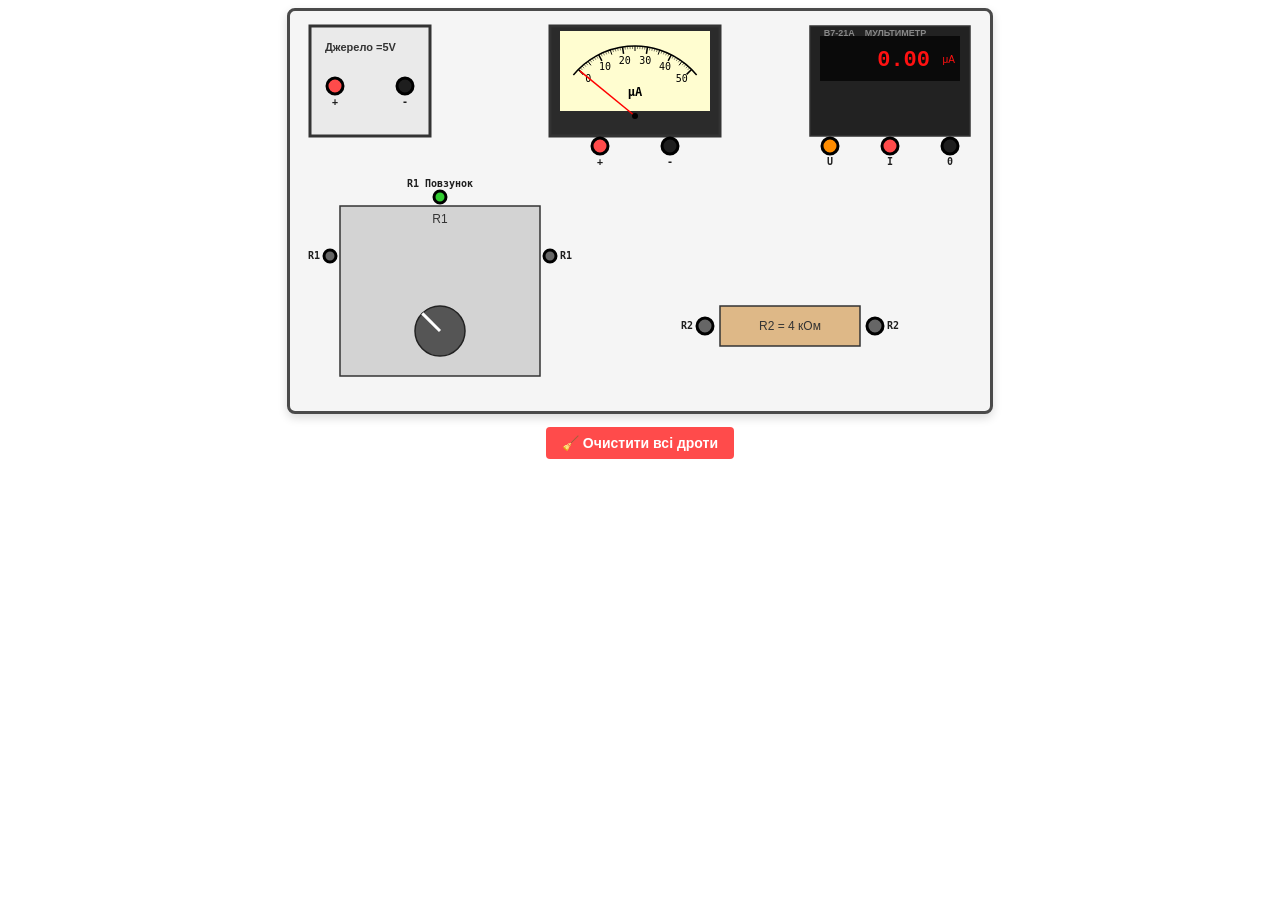
<file: index.html>
<!DOCTYPE html>
<html>
<head>
    <meta charset="utf-8">
    <!-- Подключаем внешние стили -->
    <link rel="stylesheet" href="style.css">
</head>
<body>
<div id="canvas-container">
    <canvas id="benchCanvas" width="700" height="400" tabindex="1"></canvas>
    <div><button id="clearBtn">🧹 Очистити всі дроти</button></div>
</div>
<!-- Подключаем внешнюю логику и физику -->
<script src="script.js"></script>
</body>
</html>
</file>
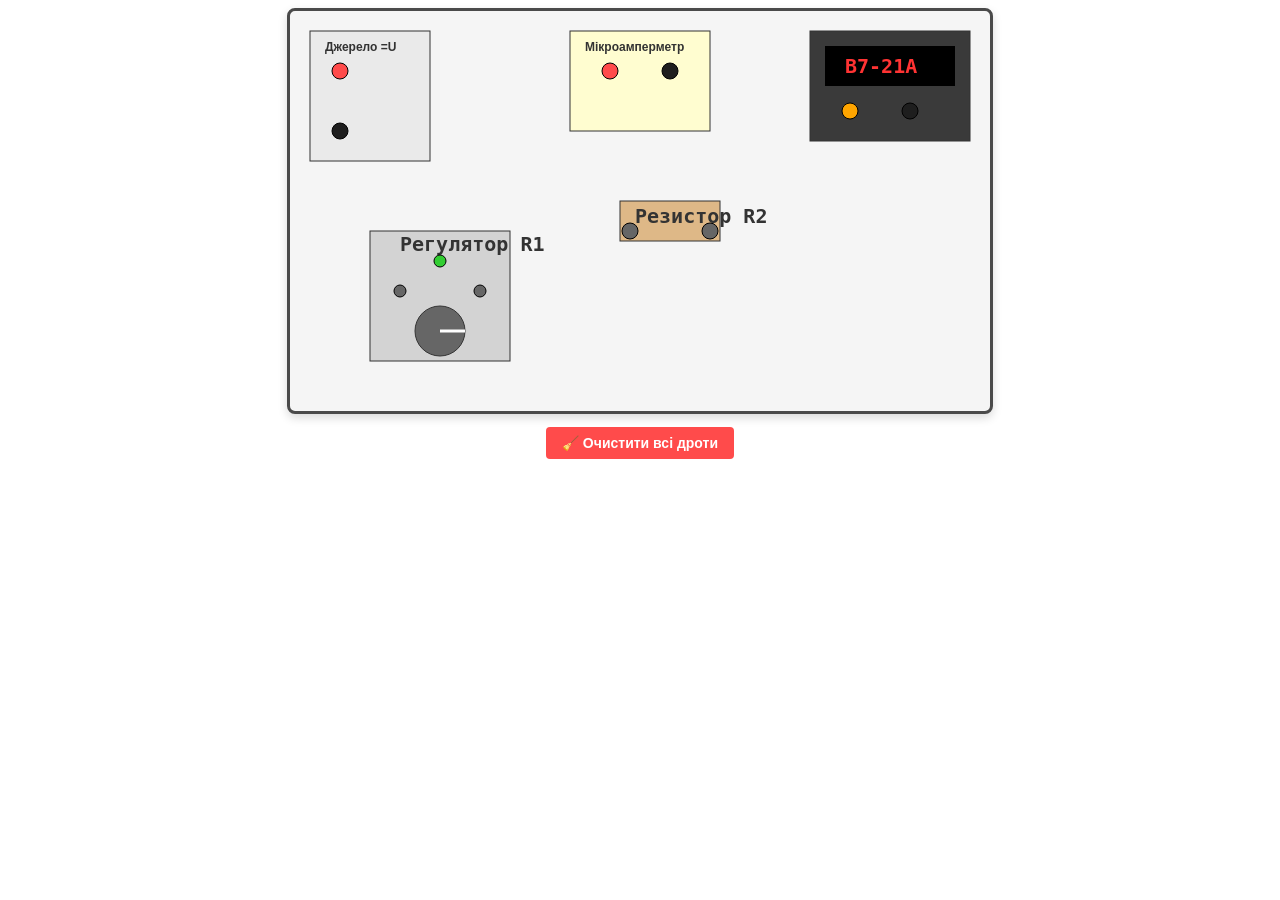
<file: components/index.html>
<!DOCTYPE html><html><head><style>
#canvas-container { text-align: center; font-family: monospace; }
canvas { border: 3px solid #4A4A4A; background-color: #F5F5F5; box-shadow: 0px 4px 10px rgba(0,0,0,0.15); border-radius: 8px; cursor: default; }
button { background-color: #FF4B4B; color: white; border: none; padding: 8px 16px; font-size: 14px; border-radius: 4px; cursor: pointer; font-weight: bold; margin-top: 10px; }
button:hover { background-color: #E03E3E; }
</style></head><body>
<div id="canvas-container">
    <canvas id="benchCanvas" width="700" height="400"></canvas>
    <div><button id="clearBtn">🧹 Очистити всі дроти</button></div>
</div>
<script>
const canvas = document.getElementById('benchCanvas'); const ctx = canvas.getContext('2d'); const clearBtn = document.getElementById('clearBtn');
const urlParams = new URLSearchParams(window.location.search);
let currentStage = urlParams.get('stage') || 'stage1';
let wires = []; let activeTerminal = null; let mouseX = 0; let mouseY = 0; let isDrawing = false;
let knob = { x: 150, y: 320, r: 25, angle: 0, isDragging: false };

const terminals = [
    { id: "source_plus", name: "Джерело +", x: 50, y: 60, r: 8, color: "#FF4B4B" },
    { id: "source_minus", name: "Джерело -", x: 50, y: 120, r: 8, color: "#1E1E1E" },
    { id: "ua_plus", name: "μA +", x: 320, y: 60, r: 8, color: "#FF4B4B" },
    { id: "ua_minus", name: "μA -", x: 380, y: 60, r: 8, color: "#1E1E1E" },
    { id: "ep_in", name: "ЕП Вхід", x: 560, y: 100, r: 8, color: "#FFA500" },
    { id: "ep_com", name: "ЕП Спільний", x: 620, y: 100, r: 8, color: "#1E1E1E" },
    { id: "r2_1", name: "R2 контакт 1", x: 340, y: 220, r: 8, color: "#666" },
    { id: "r2_2", name: "R2 контакт 2", x: 420, y: 220, r: 8, color: "#666" },
    { id: "r1_top", name: "R1 Верх", x: 110, y: 280, r: 6, color: "#666" },
    { id: "r1_bot", name: "R1 Ниж", x: 190, y: 280, r: 6, color: "#666" },
    { id: "r1_wiper", name: "R1 Повзунок", x: 150, y: 250, r: 6, color: "#32CD32" }
];

if (currentStage === "stage2") {
    terminals.push({ id: "rsh_1", name: "Rш контакт 1", x: 320, y: 140, r: 8, color: "#8B008B" });
    terminals.push({ id: "rsh_2", name: "Rш контакт 2", x: 380, y: 140, r: 8, color: "#8B008B" });
}

function notifyPython() {
    // Костыль обхода блокировок: выводим состояние схемы в хэш URL, откуда Python сможет его легко считать!
    const stateStr = encodeURIComponent(JSON.stringify({ wires: wires, angle: knob.angle }));
    window.location.hash = stateStr;
}

function drawBench() {
    ctx.clearRect(0, 0, canvas.width, canvas.height);
    ctx.fillStyle = "#EAEAEA"; ctx.fillRect(20, 20, 120, 130); ctx.strokeStyle = "#333"; ctx.strokeRect(20, 20, 120, 130);
    ctx.fillStyle = "#333"; ctx.font = "bold 12px Arial"; ctx.fillText("Джерело =U", 35, 40);
    ctx.fillStyle = "#FFFDD0"; ctx.fillRect(280, 20, 140, 100); ctx.strokeRect(280, 20, 140, 100);
    ctx.fillStyle = "#333"; ctx.fillText("Мікроамперметр", 295, 40);
    ctx.fillStyle = "#3A3A3A"; ctx.fillRect(520, 20, 160, 110); ctx.strokeRect(520, 20, 160, 110);
    ctx.fillStyle = "#000"; ctx.fillRect(535, 35, 130, 40); ctx.fillStyle = "#FF3333"; ctx.font = "bold 20px monospace"; ctx.fillText("В7-21А", 555, 62);
    ctx.fillStyle = "#DEB887"; ctx.fillRect(330, 190, 100, 40); ctx.strokeRect(330, 190, 100, 40);
    ctx.fillStyle = "#333"; ctx.fillText("Резистор R2", 345, 212);
    ctx.fillStyle = "#D3D3D3"; ctx.fillRect(80, 220, 140, 130); ctx.strokeRect(80, 220, 140, 130);
    ctx.fillStyle = "#333"; ctx.fillText("Регулятор R1", 110, 240);
    ctx.beginPath(); ctx.arc(knob.x, knob.y, knob.r, 0, 2 * Math.PI); ctx.fillStyle = "#666"; ctx.fill(); ctx.stroke();
    ctx.beginPath(); ctx.moveTo(knob.x, knob.y); ctx.lineTo(knob.x + knob.r * Math.cos(knob.angle), knob.y + knob.r * Math.sin(knob.angle)); ctx.strokeStyle = "#FFF"; ctx.lineWidth = 3; ctx.stroke(); ctx.lineWidth = 1;

    if (currentStage === "stage2") {
        ctx.fillStyle = "#E6E6FA"; ctx.fillRect(310, 125, 80, 30); ctx.strokeRect(310, 125, 80, 30);
        ctx.fillStyle = "#333"; ctx.fillText("Шунт Rш", 325, 142);
    }
    terminals.forEach(t => { ctx.beginPath(); ctx.arc(t.x, t.y, t.r, 0, 2 * Math.PI); ctx.fillStyle = t.color; ctx.fill(); ctx.strokeStyle = "#000"; ctx.stroke(); });
    wires.forEach(w => { ctx.beginPath(); ctx.moveTo(w.from.x, w.from.y); ctx.lineTo(w.to.x, w.to.y); ctx.strokeStyle = w.from.id.includes("plus") ? "#FF3333" : (w.from.id.includes("minus") ? "#111111" : "#4682B4"); ctx.lineWidth = 4; ctx.lineCap = "round"; ctx.stroke(); });
    if (isDrawing && activeTerminal) { ctx.beginPath(); ctx.moveTo(activeTerminal.x, activeTerminal.y); ctx.lineTo(mouseX, mouseY); ctx.strokeStyle = activeTerminal.id.includes("plus") ? "#FF3333" : (activeTerminal.id.includes("minus") ? "#111111" : "#4682B4"); ctx.lineWidth = 3; ctx.stroke(); }
}

function getTerminalAt(x, y) { return terminals.find(t => Math.hypot(t.x - x, t.y - y) < t.r + 5); }
function isOverKnob(x, y) { return Math.hypot(knob.x - x, knob.y - y) < knob.r; }

canvas.addEventListener('mousemove', (e) => {
    const rect = canvas.getBoundingClientRect(); mouseX = e.clientX - rect.left; mouseY = e.clientY - rect.top;
    const overTerminal = getTerminalAt(mouseX, mouseY); const overKnob = isOverKnob(mouseX, mouseY);
    canvas.style.cursor = (overTerminal || overKnob || knob.isDragging) ? 'pointer' : 'default';
    if (overTerminal) canvas.title = overTerminal.name;
    if (knob.isDragging) { knob.angle = Math.atan2(mouseY - knob.y, mouseX - knob.x); drawBench(); notifyPython(); }
    if (isDrawing) drawBench();
});
canvas.addEventListener('mousedown', (e) => { if (e.button !== 0) return; const t = getTerminalAt(mouseX, mouseY); if (t) { isDrawing = true; activeTerminal = t; } else if (isOverKnob(mouseX, mouseY)) { knob.isDragging = true; } });
canvas.addEventListener('mouseup', (e) => { if (knob.isDragging) { knob.isDragging = false; return; } if (isDrawing) { const target = getTerminalAt(mouseX, mouseY); if (target && target.id !== activeTerminal.id) { wires.push({ from: activeTerminal, to: target }); drawBench(); notifyPython(); } isDrawing = false; activeTerminal = null; drawBench(); } });
canvas.addEventListener('contextmenu', (e) => { e.preventDefault(); for (let i = wires.length - 1; i >= 0; i--) { let w = wires[i]; let dist = Math.abs((w.to.y - w.from.y)*mouseX - (w.to.x - w.from.x)*mouseY + w.to.x*w.from.y - w.to.y*w.from.x) / Math.hypot(w.to.x - w.from.x, w.to.y - w.from.y); if (dist < 8) { wires.splice(i, 1); drawBench(); notifyPython(); break; } } });
clearBtn.addEventListener('click', () => { wires = []; drawBench(); notifyPython(); });
drawBench();
</script></body></html>
</file>
<file: style.css>
#canvas-container { 
    text-align: center; 
    font-family: monospace; 
}
canvas { 
    border: 3px solid #4A4A4A; 
    background-color: #F5F5F5; 
    box-shadow: 0px 4px 10px rgba(0,0,0,0.15); 
    border-radius: 8px; 
    cursor: default; 
}
button { 
    background-color: #FF4B4B; 
    color: white; 
    border: none; 
    padding: 8px 16px; 
    font-size: 14px; 
    border-radius: 4px; 
    cursor: pointer; 
    font-weight: bold; 
    margin-top: 10px; 
}
button:hover { 
    background-color: #E03E3E; 
}
</file>
